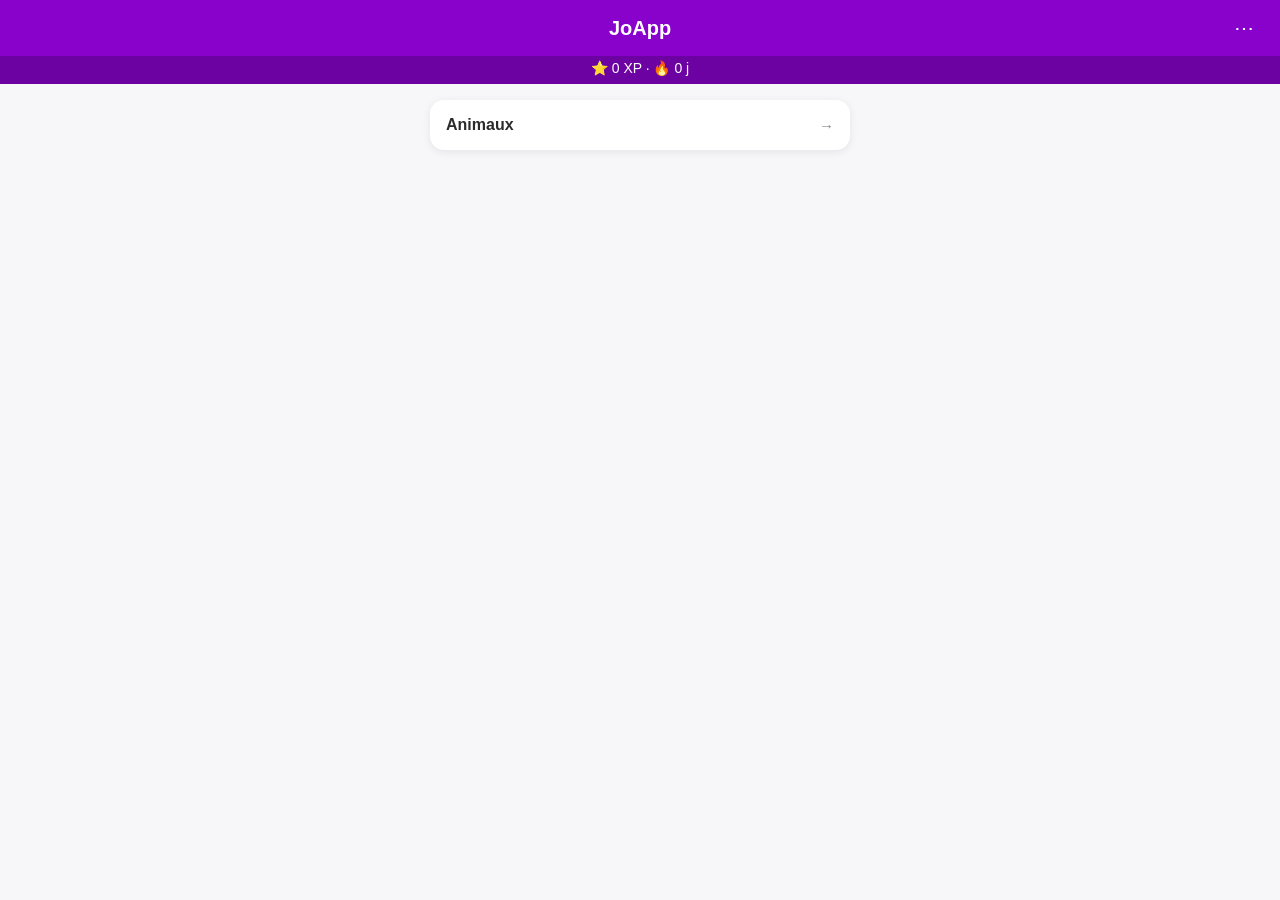
<file: index.html>
<!DOCTYPE html>
<html lang="fr">
<head>
<meta charset="UTF-8">
<meta name="viewport" content="width=device-width, initial-scale=1.0">
<title>JoApp</title>
<link rel="manifest" href="manifest.json">
<link rel="icon" href="icon.svg">
<link rel="stylesheet" href="shared/style.css">
<meta name="theme-color" content="#8902CC">
</head>
<body>
<header class="app-header">
  <span class="back-btn invisible">←</span>
  <h1><a href="index.html">JoApp</a></h1>
  <button class="menu-btn" aria-label="Menu">⋯</button>
</header>
<div id="stats-bar"></div>
<ul class="menu-list">
  <li><a class="menu-card" href="categories/animaux/index.html"><span>Animaux</span><span class="arrow">→</span></a></li>
</ul>
<script src="shared/register-sw.js"></script>
<script src="shared/gamification.js"></script>
<script src="shared/render-stats.js"></script>
</body>
</html>
</file>
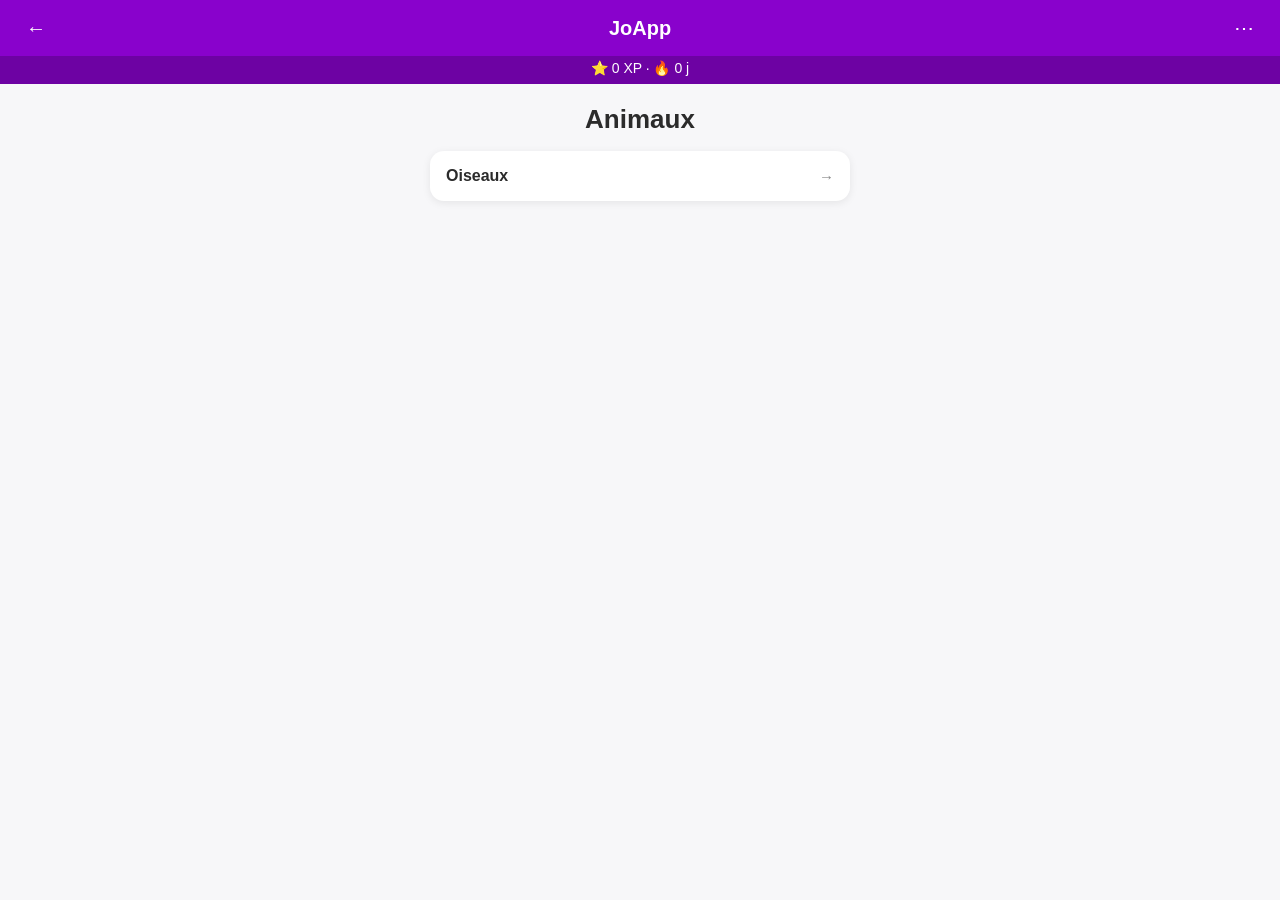
<file: categories/animaux/index.html>
<!DOCTYPE html>
<html lang="fr">
<head>
<meta charset="UTF-8">
<meta name="viewport" content="width=device-width, initial-scale=1.0">
<title>JoApp — Animaux</title>
<link rel="manifest" href="../../manifest.json">
<link rel="icon" href="../../icon.svg">
<link rel="stylesheet" href="../../shared/style.css">
<meta name="theme-color" content="#8902CC">
</head>
<body>
<header class="app-header">
  <a class="back-btn" href="../../index.html">←</a>
  <h1><a href="../../index.html">JoApp</a></h1>
  <button class="menu-btn" aria-label="Menu">⋯</button>
</header>
<div id="stats-bar"></div>
<div class="page-title"><h2>Animaux</h2></div>
<ul class="menu-list">
  <li><a class="menu-card" href="oiseaux/index.html"><span>Oiseaux</span><span class="arrow">→</span></a></li>
</ul>
<script src="../../shared/register-sw.js"></script>
<script src="../../shared/gamification.js"></script>
<script src="../../shared/render-stats.js"></script>
</body>
</html>
</file>
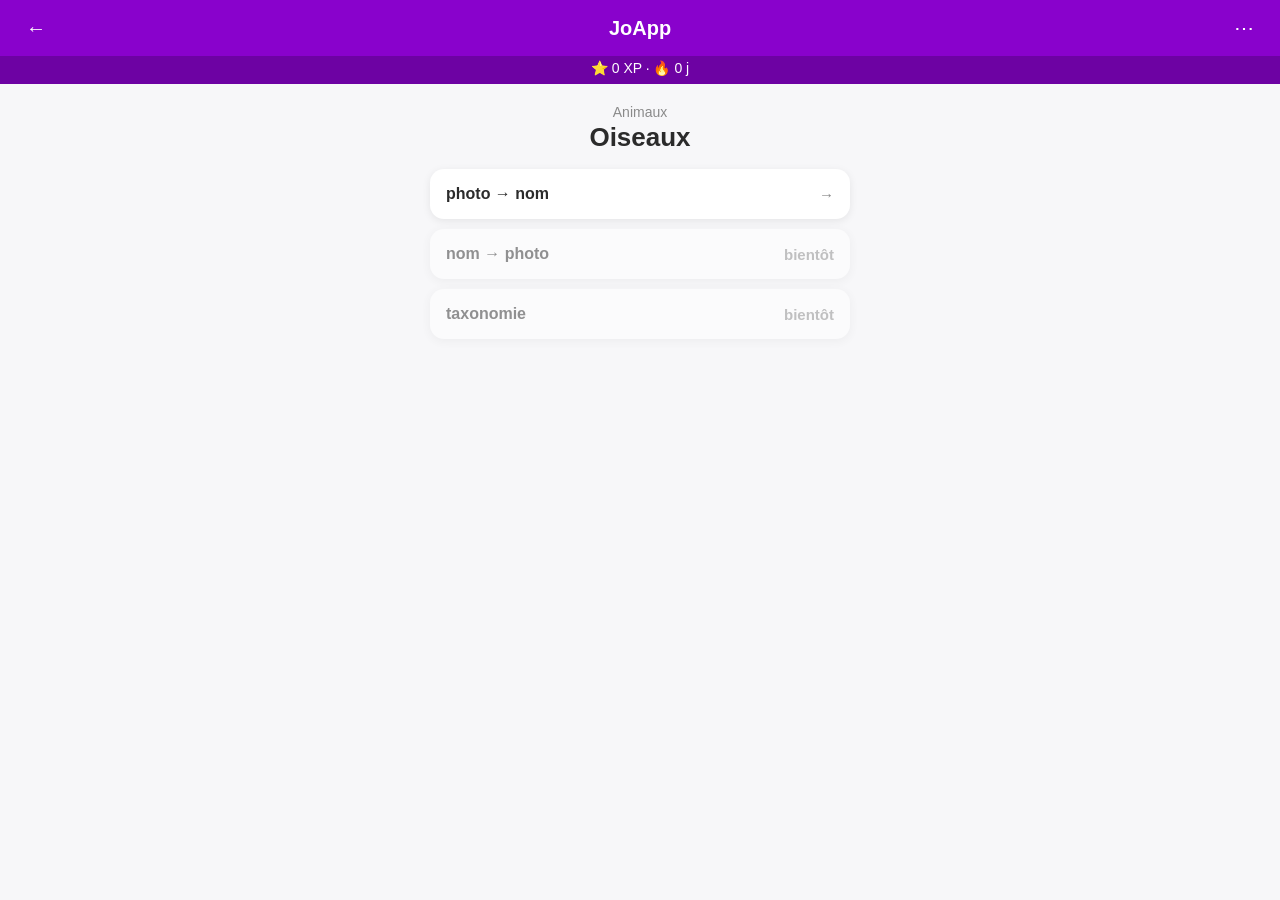
<file: categories/animaux/oiseaux/index.html>
<!DOCTYPE html>
<html lang="fr">
<head>
<meta charset="UTF-8">
<meta name="viewport" content="width=device-width, initial-scale=1.0">
<title>JoApp — Oiseaux</title>
<link rel="manifest" href="../../../manifest.json">
<link rel="icon" href="../../../icon.svg">
<link rel="stylesheet" href="../../../shared/style.css">
<meta name="theme-color" content="#8902CC">
</head>
<body>
<header class="app-header">
  <a class="back-btn" href="../index.html">←</a>
  <h1><a href="../../../index.html">JoApp</a></h1>
  <button class="menu-btn" aria-label="Menu">⋯</button>
</header>
<div id="stats-bar"></div>
<div class="page-title">
  <p class="breadcrumb">Animaux</p>
  <h2>Oiseaux</h2>
</div>
<ul class="menu-list">
<li><a class="menu-card" href="photo-nom/index.html"><span>photo → nom</span><span class="arrow">→</span></a></li>  <li><span class="menu-card disabled"><span>nom → photo</span><span class="arrow">bientôt</span></span></li>
  <li><span class="menu-card disabled"><span>taxonomie</span><span class="arrow">bientôt</span></span></li>
</ul>
<script src="../../../shared/register-sw.js"></script>
<script src="../../../shared/gamification.js"></script>
<script src="../../../shared/render-stats.js"></script>
</body>
</html>
</file>
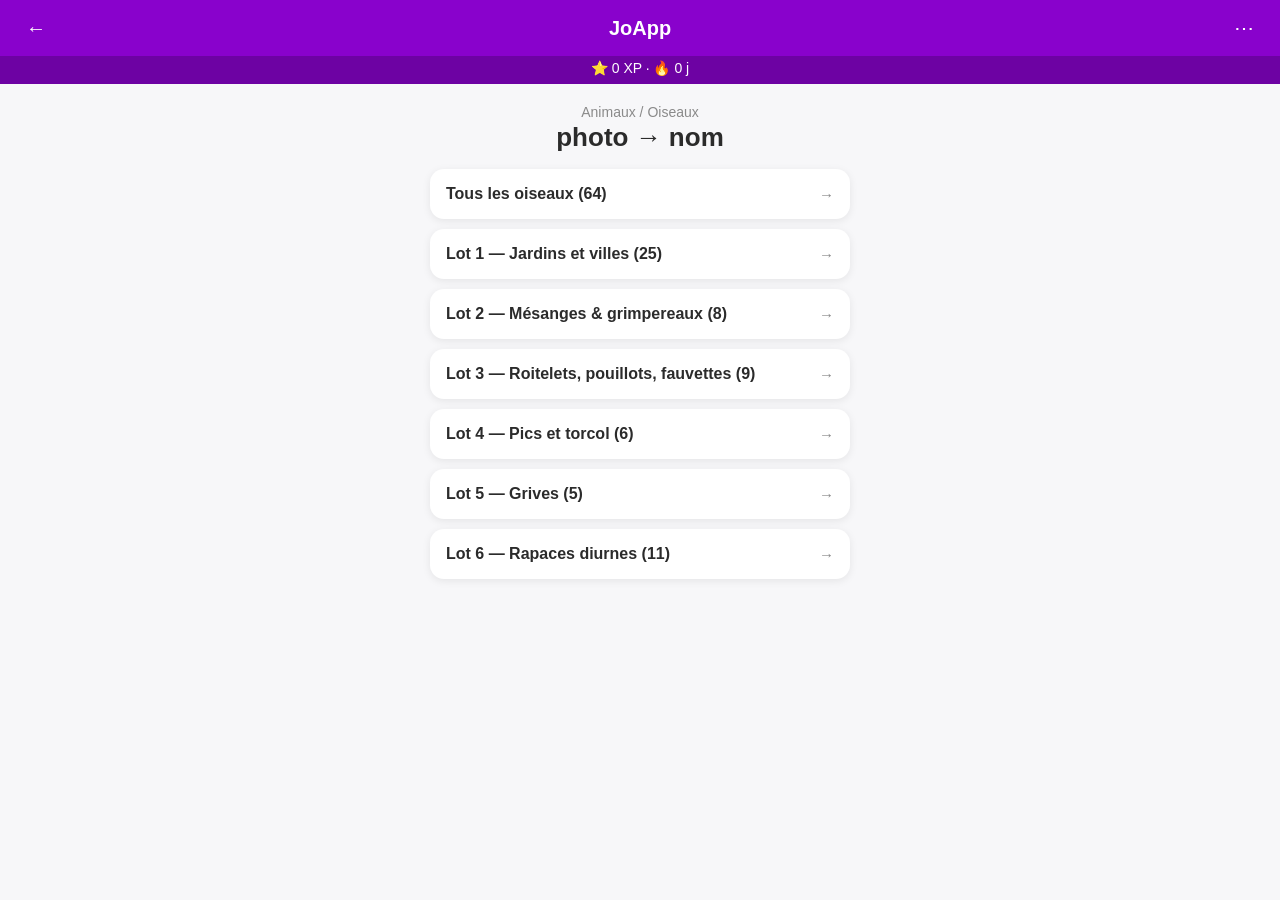
<file: categories/animaux/oiseaux/photo-nom/index.html>
<!DOCTYPE html>
<html lang="fr">
<head>
<meta charset="UTF-8">
<meta name="viewport" content="width=device-width, initial-scale=1.0">
<title>JoApp — photo → nom</title>
<link rel="manifest" href="../../../../manifest.json">
<link rel="icon" href="../../../../icon.svg">
<link rel="stylesheet" href="../../../../shared/style.css">
<meta name="theme-color" content="#8902CC">
</head>
<body>
<header class="app-header">
  <a class="back-btn" href="../index.html">←</a>
  <h1><a href="../../../../index.html">JoApp</a></h1>
  <button class="menu-btn" aria-label="Menu">⋯</button>
</header>
<div id="stats-bar"></div>
<div class="page-title">
  <p class="breadcrumb">Animaux / Oiseaux</p>
  <h2>photo → nom</h2>
</div>
<ul class="menu-list">
  <li><a class="menu-card" href="../../../../games/oiseaux-photo/index.html"><span>Tous les oiseaux (64)</span><span class="arrow">→</span></a></li>
  <li><a class="menu-card" href="../../../../games/oiseaux-photo/index.html?lot=1"><span>Lot 1 — Jardins et villes (25)</span><span class="arrow">→</span></a></li>
  <li><a class="menu-card" href="../../../../games/oiseaux-photo/index.html?lot=2"><span>Lot 2 — Mésanges & grimpereaux (8)</span><span class="arrow">→</span></a></li>
  <li><a class="menu-card" href="../../../../games/oiseaux-photo/index.html?lot=3"><span>Lot 3 — Roitelets, pouillots, fauvettes (9)</span><span class="arrow">→</span></a></li>
  <li><a class="menu-card" href="../../../../games/oiseaux-photo/index.html?lot=4"><span>Lot 4 — Pics et torcol (6)</span><span class="arrow">→</span></a></li>
  <li><a class="menu-card" href="../../../../games/oiseaux-photo/index.html?lot=5"><span>Lot 5 — Grives (5)</span><span class="arrow">→</span></a></li>
  <li><a class="menu-card" href="../../../../games/oiseaux-photo/index.html?lot=6"><span>Lot 6 — Rapaces diurnes (11)</span><span class="arrow">→</span></a></li>
</ul>
<script src="../../../../shared/register-sw.js"></script>
<script src="../../../../shared/gamification.js"></script>
<script src="../../../../shared/render-stats.js"></script>
</body>
</html>
</file>
<file: shared/style.css>
:root {
  --color-primary: #8902CC;
  --color-primary-dark: #6d02a3;
  --color-bg: #f7f7f9;
  --color-card: #ffffff;
  --color-text: #2b2b2b;
  --color-text-muted: #8a8a8a;
  --radius: 14px;
  --shadow-card: 0 2px 8px rgba(0,0,0,0.08);
}

body { font-family: 'Segoe UI', sans-serif; background: var(--color-bg); margin: 0; color: var(--color-text); }

.app-header { background: var(--color-primary); color: white; padding: 14px 16px; display: flex; align-items: center; justify-content: space-between; }
.app-header h1 { margin: 0; font-size: 20px; font-weight: 700; }
.app-header h1 a { color: inherit; text-decoration: none; }
.back-btn, .menu-btn { background: none; border: none; color: white; font-size: 20px; text-decoration: none; cursor: pointer; padding: 4px 10px; line-height: 1; }
.back-btn.invisible { visibility: hidden; }
#stats-bar { text-align: center; color: white; background: var(--color-primary-dark); font-size: 14px; padding: 4px 0 8px; }

.page-title { text-align: center; margin: 20px 0 12px; }
.page-title .breadcrumb { color: var(--color-text-muted); font-size: 14px; margin: 0 0 2px; }
.page-title h2 { margin: 0; font-size: 26px; font-weight: 700; }

.menu-list { list-style: none; padding: 0 16px; max-width: 420px; margin: 16px auto; }
.menu-list li { margin-bottom: 10px; }
.menu-card { display: flex; align-items: center; justify-content: space-between; padding: 16px; background: var(--color-card); border-radius: var(--radius); box-shadow: var(--shadow-card); text-decoration: none; color: var(--color-text); font-weight: 600; transition: transform .15s, box-shadow .15s; }
.menu-card .arrow { color: var(--color-text-muted); font-size: 15px; }
a.menu-card:hover { transform: translateY(-2px); box-shadow: 0 4px 12px rgba(0,0,0,0.12); }
a.menu-card:active { transform: scale(0.97); }
.menu-card.disabled { opacity: 0.5; }

.mode-subtitle { display: flex; justify-content: space-between; align-items: center; max-width: 400px; margin: 14px auto 6px; padding: 0 16px; color: var(--color-text-muted); font-size: 14px; }

#quiz { max-width: 400px; margin: 0 auto; padding: 0 16px; }
#photo-wrapper { position: relative; width: 100%; aspect-ratio: 1 / 1; margin: 0 auto 12px; border-radius: var(--radius); overflow: hidden; background: #eee; }
#bird-photo { width: 100%; height: 100%; object-fit: cover; display: block; }
#box-badge { position: absolute; top: 10px; right: 10px; width: 20px; height: 20px; border-radius: 50%; border: 2px solid white; box-shadow: 0 1px 4px rgba(0,0,0,0.4); }

#check-overlay { position: absolute; inset: 0; display: flex; align-items: center; justify-content: center; background: rgba(255,255,255,0.85); opacity: 0; pointer-events: none; transition: opacity 0.15s; }
#check-overlay.show { opacity: 1; }
#check-path { stroke-dasharray: 120; stroke-dashoffset: 120; }
#check-overlay.show #check-path { animation: drawCheck 0.4s ease forwards; }
@keyframes drawCheck { to { stroke-dashoffset: 0; } }

#feedback { position: absolute; left: 0; right: 0; bottom: 0; margin: 0; padding: 0; font-weight: 700; font-size: 15px; text-align: center; color: white; z-index: 3; pointer-events: none; }
#feedback:not(:empty) { padding: 10px 12px; background: rgba(0,0,0,0.6); border-radius: 0 0 var(--radius) var(--radius); }

.hud-row { display: flex; justify-content: space-between; align-items: center; margin-bottom: 12px; }
#hearts { font-size: 24px; }
#hearts .heart { color: #e53935; margin-right: 4px; display: inline-block; transition: color 0.2s; }
#hearts .heart.lost { color: #cccccc; }
#hint-display { font-size: 15px; letter-spacing: 1px; font-weight: 600; color: var(--color-primary); }
#round-counter { color: var(--color-text-muted); font-weight: 600; font-size: 14px; }

#answer-input { width: 100%; box-sizing: border-box; padding: 12px 14px; font-size: 16px; border-radius: var(--radius); border: 1px solid #ddd; margin-bottom: 10px; }
.button-row { display: flex; gap: 10px; }
#submit-btn { flex: 1; padding: 12px; font-size: 16px; background: var(--color-primary); color: white; border: none; border-radius: var(--radius); cursor: pointer; font-weight: 600; }
#skip-btn { padding: 12px 16px; font-size: 14px; background: transparent; color: var(--color-text-muted); border: 1px solid #ddd; border-radius: var(--radius); cursor: pointer; }
#skip-btn:hover { background: #f0f0f0; }
#hint-btn { padding: 12px 16px; font-size: 14px; background: transparent; color: var(--color-primary); border: 1px solid var(--color-primary); border-radius: var(--radius); cursor: pointer; }
#hint-btn:hover { background: #f5e9fb; }
#hint-btn:disabled { opacity: 0.5; cursor: default; }

#session-end { max-width: 400px; margin: 0 auto; padding: 0 16px; text-align: center; }
.button-link { display: inline-block; margin-top: 14px; padding: 12px 24px; background: var(--color-primary); color: white; border-radius: var(--radius); text-decoration: none; font-weight: 600; }
#session-recap p { margin: 6px 0; }

#round-details { margin-top: 20px; text-align: left; background: var(--color-card); border-radius: var(--radius); padding: 12px 16px; box-shadow: var(--shadow-card); }
#round-details h3 { margin: 0 0 10px; font-size: 15px; text-align: center; color: var(--color-text-muted); font-weight: 600; }
#round-list { list-style: none; margin: 0; padding: 0; }
.round-row { display: flex; justify-content: space-between; align-items: center; padding: 6px 0; border-bottom: 1px solid #eee; font-size: 14px; }
.round-name-group { display: flex; align-items: center; gap: 8px; flex-wrap: wrap; }
.wiki-link { font-size: 11px; color: var(--color-primary); text-decoration: none; border: 1px solid var(--color-primary); border-radius: 20px; padding: 2px 8px; white-space: nowrap; }
.wiki-link:hover { background: #f5e9fb; }
.round-row:last-child { border-bottom: none; }
.round-name.correct-first { color: #43a047; font-weight: 600; }
.round-name.correct-retry { color: #fb8c00; font-weight: 600; }
.round-name.missed { color: #e53935; font-weight: 600; }
.mini-heart { color: #e53935; margin-left: 2px; }
.mini-heart.lost { color: #cccccc; }

@keyframes correctPulse { 0% { box-shadow: 0 0 0 0 rgba(67,160,71,0.7); } 70% { box-shadow: 0 0 0 14px rgba(67,160,71,0); } 100% { box-shadow: 0 0 0 0 rgba(67,160,71,0); } }
.flash-correct { animation: correctPulse 0.5s ease-out; }
@keyframes shake { 0%, 100% { transform: translateX(0); } 25% { transform: translateX(-8px); } 75% { transform: translateX(8px); } }
.shake { animation: shake 0.3s ease-in-out; }
@keyframes wrongPulse { 0% { box-shadow: 0 0 0 0 rgba(229,57,53,0.7); } 70% { box-shadow: 0 0 0 14px rgba(229,57,53,0); } 100% { box-shadow: 0 0 0 0 rgba(229,57,53,0); } }
.flash-wrong { animation: wrongPulse 0.5s ease-out; }
@keyframes popIn { 0% { opacity: 0; transform: scale(0.85); } 100% { opacity: 1; transform: scale(1); } }
.session-end-visible { animation: popIn 0.4s ease-out; }
@keyframes heartLose { 0% { transform: scale(1); } 50% { transform: scale(1.5); } 100% { transform: scale(1); } }
#hearts .heart.losing { animation: heartLose 0.3s ease; }
#abandon-btn { display: block; margin: 10px auto 0; background: none; border: none; color: var(--color-text-muted); font-size: 13px; text-decoration: underline; cursor: pointer; }
#abandon-btn:hover { color: #e53935; }
.wiki-panel { background: var(--color-card); border-radius: var(--radius); box-shadow: var(--shadow-card); padding: 16px; text-align: center; cursor: pointer; }
.wiki-panel p#wiki-extract { text-align: left; font-size: 14px; line-height: 1.5; color: var(--color-text); margin: 0 0 14px; }
.wiki-panel a#wiki-link { display: inline-block; padding: 8px 16px; background: var(--color-primary); color: white; border-radius: 20px; text-decoration: none; font-size: 13px; font-weight: 600; }
.wiki-hint { margin: 12px 0 0; font-size: 12px; color: var(--color-text-muted); font-style: italic; }
</file>
